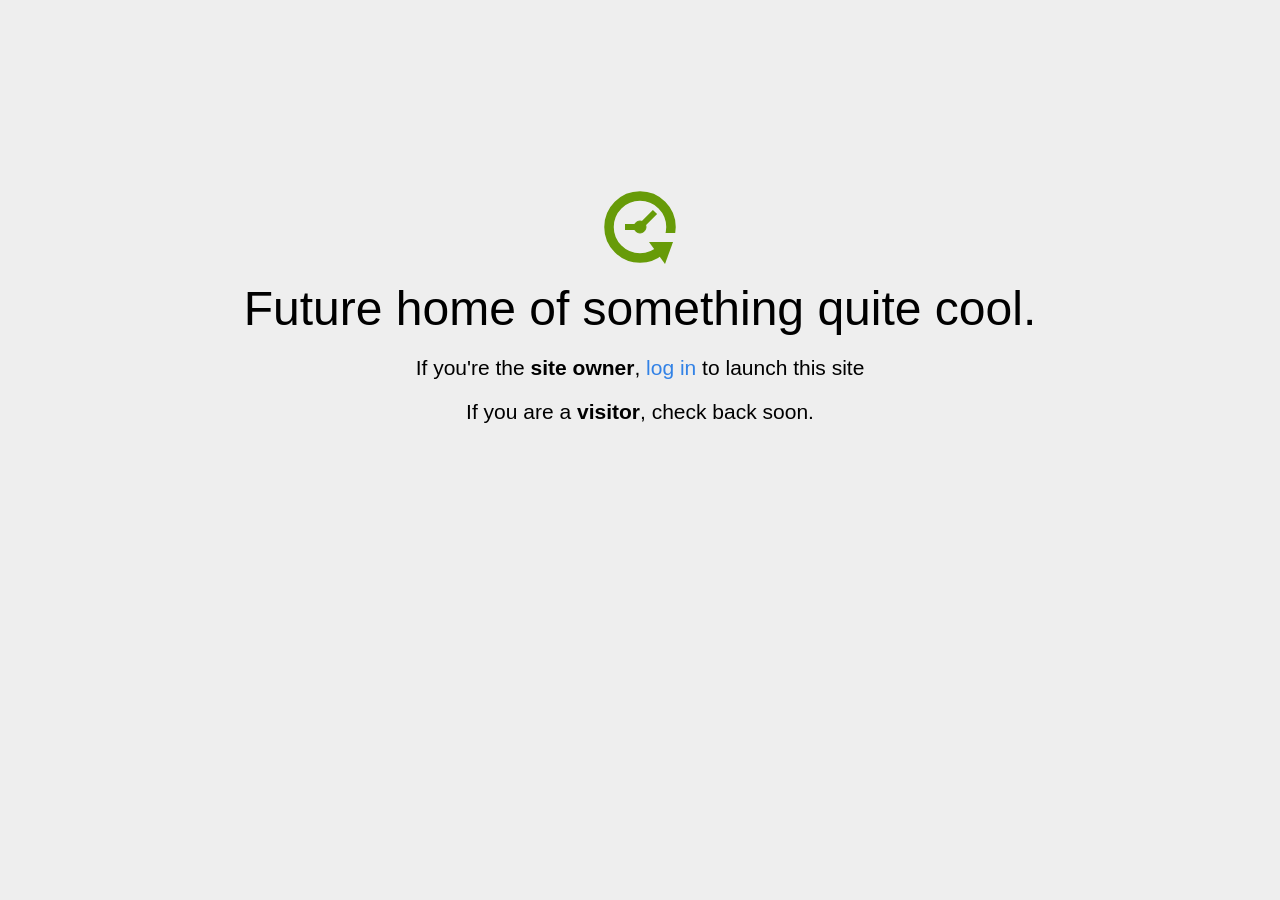
<file: home.html>
<!DOCTYPE html>
<html>
<head>
<title>Coming Soon</title>
<meta http-equiv="content-type" content="text/html; charset=utf-8" >
<meta name="viewport" content="width=device-width, initial-scale=1.0">
<style type="text/css">
body {
  /*background: linear-gradient(90deg, white, gray);*/
  background-color: #eee;
}

body, h1, p {
  font-family: "Helvetica Neue", "Segoe UI", Segoe, Helvetica, Arial, "Lucida Grande", sans-serif;
  font-weight: normal;
  margin: 0;
  padding: 0;
  text-align: center;
}

.container {
  margin-left:  auto;
  margin-right:  auto;
  margin-top: 177px;
  max-width: 1170px;
  padding-right: 15px;
  padding-left: 15px;
}

.row:before, .row:after {
  display: table;
  content: " ";
}

h1 {
  font-size: 48px;
  font-weight: 300;
  margin: 0 0 20px 0;
}

.lead {
  font-size: 21px;
  font-weight: 200;
  margin-bottom: 20px;
}

p {
  margin: 0 0 10px;
}

a {
  color: #3282e6;
  text-decoration: none;
}
</style>
</head>

<body>
<div class="container text-center" id="error">

  <svg height="100" width="100">
    <circle cx="50" cy="50" r="31" stroke="#679b08" stroke-width="9.5" fill="none" />
    <circle cx="50" cy="50" r="6" stroke="#679b08" stroke-width="1" fill="#679b08" />
    <line x1="50" y1="50" x2="35" y2="50" style="stroke:#679b08;stroke-width:6" />
    <line x1="65" y1="35" x2="50" y2="50" style="stroke:#679b08;stroke-width:6" />
    <path d="M59 65 L83 65 L75 87 Z" fill="#679b08" />
    <rect width="20" height="9" x="70" y="56" style="fill:#eee;stroke-width:0;" />
  </svg>
  <div class="row">
    <div class="col-md-12">
      <div class="main-icon text-success"><span class="uxicon uxicon-clock-refresh"></span></div>
      <h1>Future home of something quite cool.</h1>
      <p class="lead">If you're the <strong>site owner</strong>, <a href="/cpanel">log in</a> to launch this site</p>
      <p class="lead">If you are a <strong>visitor</strong>, check back soon.</p>
    </div>
  </div>

</div>

</body>
</html>
</file>
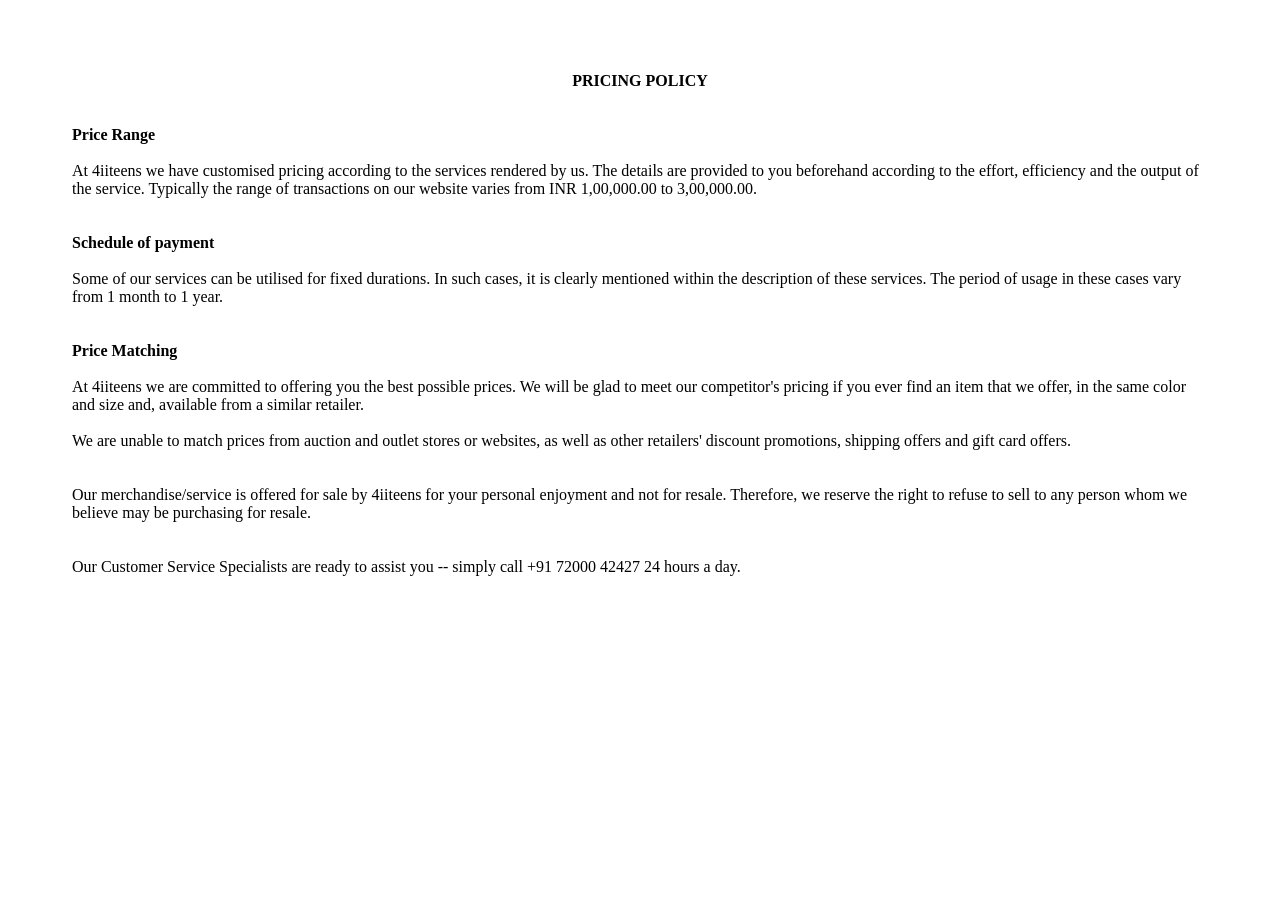
<file: pricing.html>
<!DOCTYPE html>
<!DOCTYPE html>
<html>
<head>
	<title>Pricing Policy</title>
</head>
<body style="padding: 5%">
	<center><b>PRICING POLICY</b></center>
	<br><br>
	<b>Price Range</b><br><br>
	At 4iiteens we have customised pricing according to the services rendered by us. The details are provided to you beforehand according to the effort, efficiency and the output of the service. Typically the range of transactions on our website varies from INR 1,00,000.00 to 3,00,000.00.<br><br><br>
	<b>Schedule of payment</b><br><br>
	Some of our services can be utilised for fixed durations. In such cases, it is clearly mentioned within the description of these services. The period of usage in these cases vary from 1 month to 1 year.<br><br><br>
	<b>Price Matching</b><br><br>
	At 4iiteens we are committed to offering you the best possible prices. We will be glad to meet our competitor's pricing if you ever find an item that we offer, in the same color and size and, available from a similar retailer.<br><br>
	We are unable to match prices from auction and outlet stores or websites, as well as other retailers' discount promotions, shipping offers and gift card offers.<br><br><br>
	Our merchandise/service is offered for sale by 4iiteens for your personal enjoyment and not for resale. Therefore, we reserve the right to refuse to sell to any person whom we believe may be purchasing for resale.<br><br><br>
	Our Customer Service Specialists are ready to assist you -- simply call +91 72000 42427 24 hours a day.
</body>
</html>
</file>
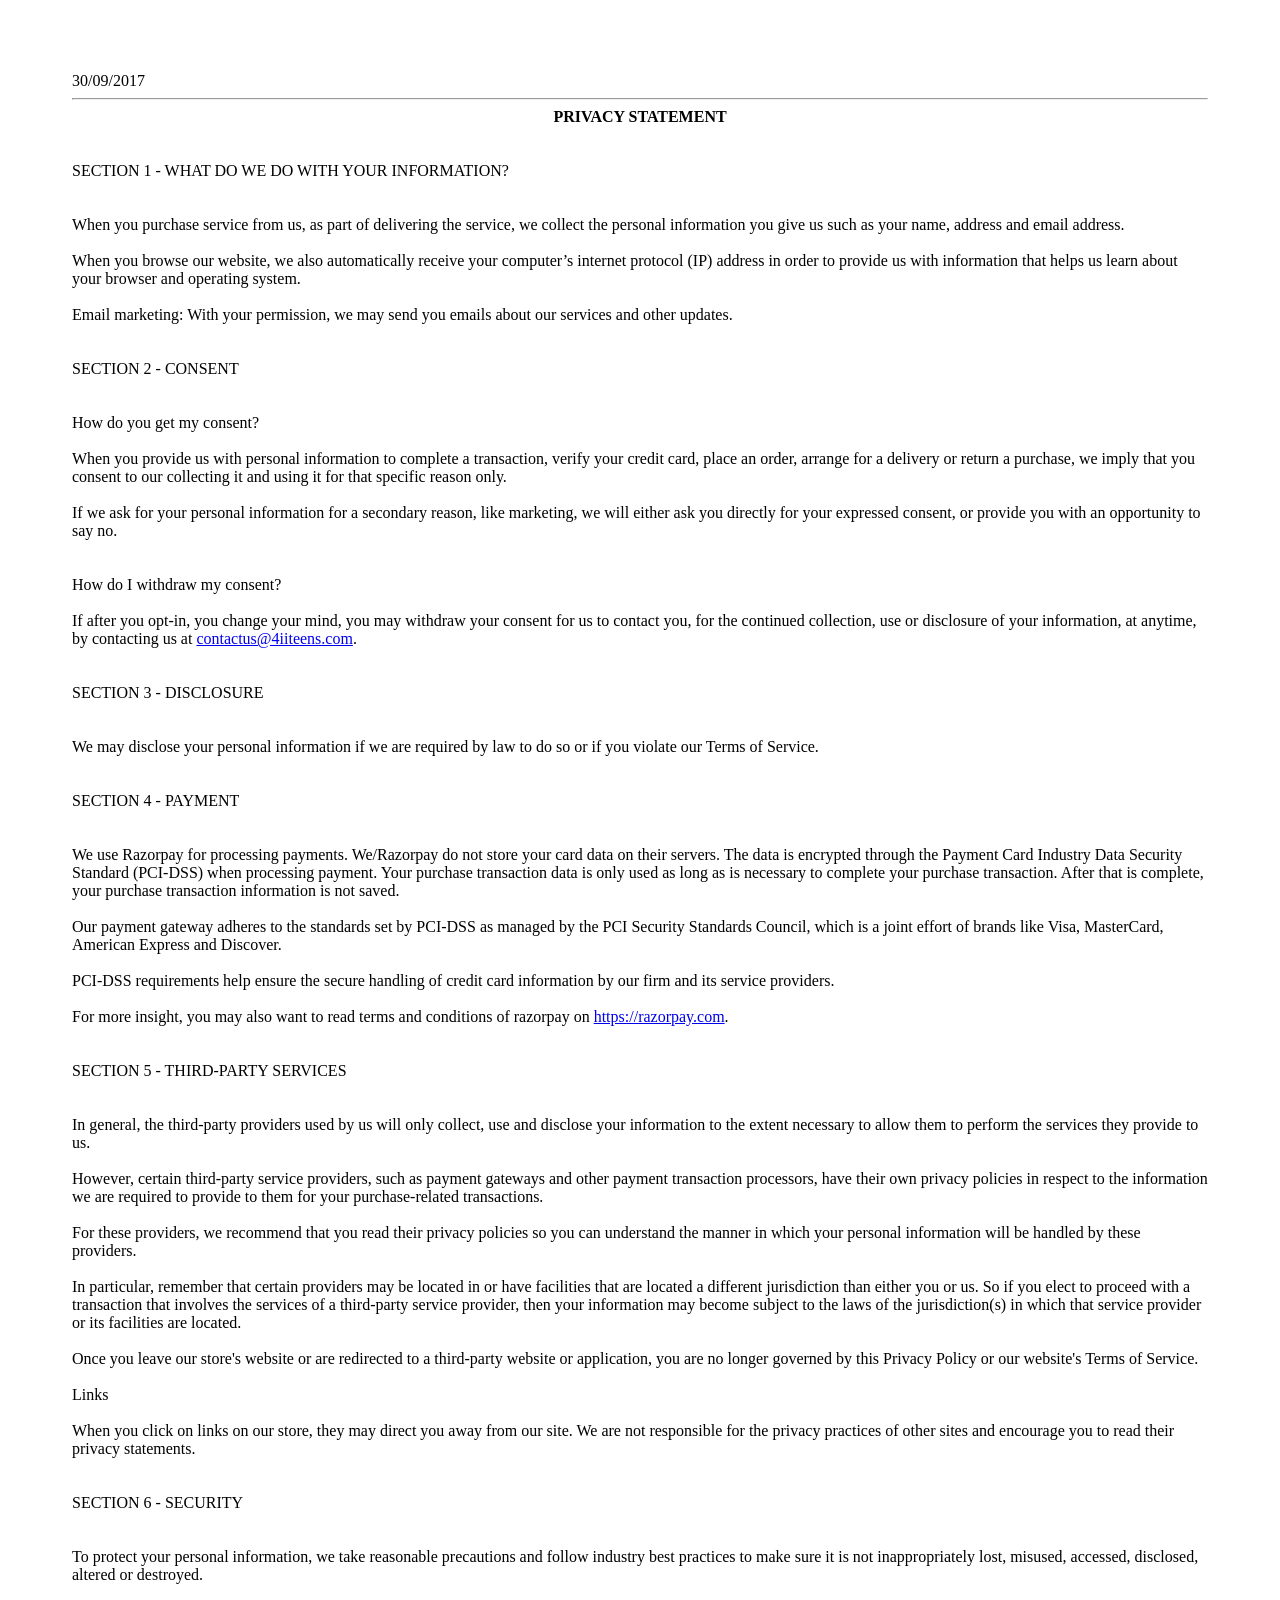
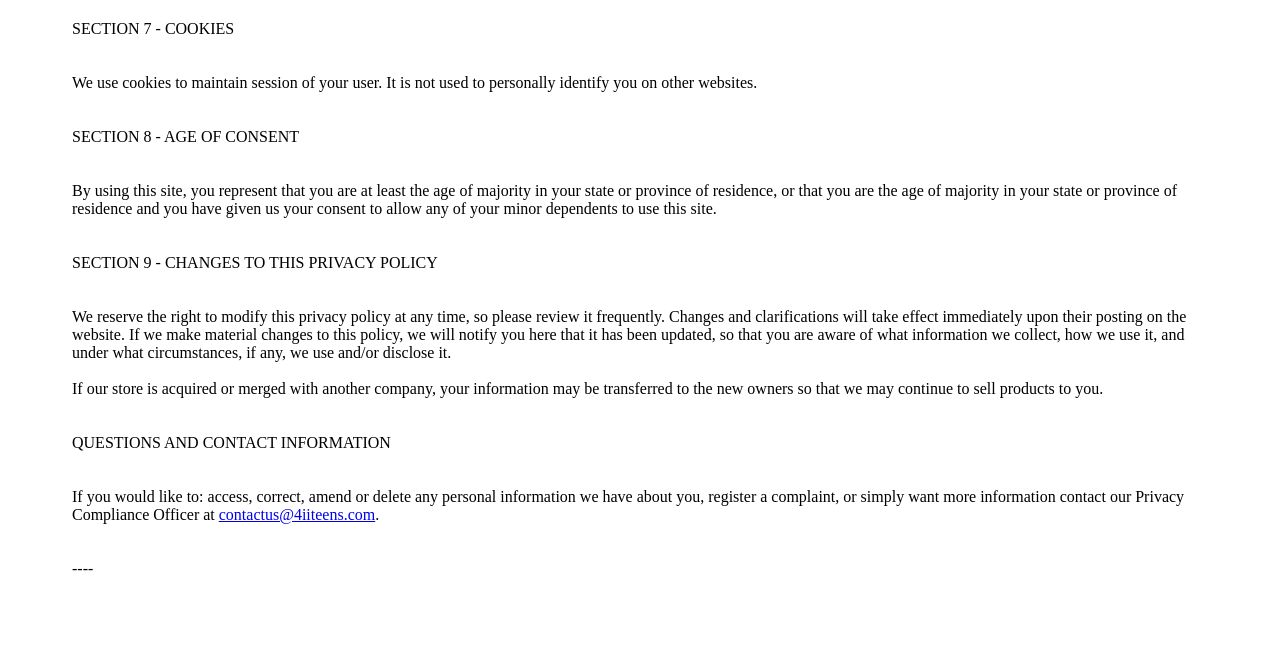
<file: privacy.html>
<!DOCTYPE html>
<!DOCTYPE html>
<html>
<head>
	<title>Privacy Statement</title>
</head>
<body style="padding: 5%">
	30/09/2017
	<hr>
	<center><b>PRIVACY STATEMENT</b></center>
	<br><br>
	SECTION 1 - WHAT DO WE DO WITH YOUR INFORMATION?<br><br><br>
	When you purchase service from us, as part of delivering the service, we collect the personal information you give us such as your name, address and email address.<br><br>
	When you browse our website, we also automatically receive your computer’s internet protocol (IP) address in order to provide us with information that helps us learn about your browser and operating system.<br><br>
	Email marketing: With your permission, we may send you emails about our services and other updates.<br><br><br>
	SECTION 2 - CONSENT<br><br><br>
	How do you get my consent?<br><br>
	When you provide us with personal information to complete a transaction, verify your credit card, place an order, arrange for a delivery or return a purchase, we imply that you consent to our collecting it and using it for that specific reason only.<br><br>
	If we ask for your personal information for a secondary reason, like marketing, we will either ask you directly for your expressed consent, or provide you with an opportunity to say no.<br><br><br>
	How do I withdraw my consent?<br><br>
	If after you opt-in, you change your mind, you may withdraw your consent for us to contact you, for the continued collection, use or disclosure of your information, at anytime, by contacting us at <a href="https://contactus@4iiteens.com">contactus@4iiteens.com</a>.<br><br><br>
	SECTION 3 - DISCLOSURE<br><br><br>
	We may disclose your personal information if we are required by law to do so or if you violate our Terms of Service.<br><br><br>
	SECTION 4 - PAYMENT<br><br><br>
	We use Razorpay for processing payments. We/Razorpay do not store your card data on their servers. The data is encrypted through the Payment Card Industry Data Security Standard (PCI-DSS) when processing payment. Your purchase transaction data is only used as long as is necessary to complete your purchase transaction. After that is complete, your purchase transaction information is not saved.<br><br>
	Our payment gateway adheres to the standards set by PCI-DSS as managed by the PCI Security Standards Council, which is a joint effort of brands like Visa, MasterCard, American Express and Discover.<br><br>
	PCI-DSS requirements help ensure the secure handling of credit card information by our firm and its service providers.<br><br>
	For more insight, you may also want to read terms and conditions of razorpay on <a href="https://razorpay.com">https://razorpay.com</a>.<br><br><br>
	SECTION 5 - THIRD-PARTY SERVICES<br><br><br>
	In general, the third-party providers used by us will only collect, use and disclose your information to the extent necessary to allow them to perform the services they provide to us.<br><br>
	However, certain third-party service providers, such as payment gateways and other payment transaction processors, have their own privacy policies in respect to the information we are required to provide to them for your purchase-related transactions.<br><br>
	For these providers, we recommend that you read their privacy policies so you can understand the manner in which your personal information will be handled by these providers.<br><br>
	In particular, remember that certain providers may be located in or have facilities that are located a different jurisdiction than either you or us. So if you elect to proceed with a transaction that involves the services of a third-party service provider, then your information may become subject to the laws of the jurisdiction(s) in which that service provider or its facilities are located.<br><br>
	Once you leave our store's website or are redirected to a third-party website or application, you are no longer governed by this Privacy Policy or our website's Terms of Service.<br><br>
	Links<br><br>
	When you click on links on our store, they may direct you away from our site. We are not responsible for the privacy practices of other sites and encourage you to read their privacy statements.<br><br><br>
	SECTION 6 - SECURITY<br><br><br>
	To protect your personal information, we take reasonable precautions and follow industry best practices to make sure it is not inappropriately lost, misused, accessed, disclosed, altered or destroyed.<br><br><br>
	SECTION 7 - COOKIES<br><br><br>
	We use cookies to maintain session of your user. It is not used to personally identify you on other websites.<br><br><br>
	SECTION 8 - AGE OF CONSENT<br><br><br>
	By using this site, you represent that you are at least the age of majority in your state or province of residence, or that you are the age of majority in your state or province of residence and you have given us your consent to allow any of your minor dependents to use this site.<br><br><br>
	SECTION 9 - CHANGES TO THIS PRIVACY POLICY<br><br><br>
	We reserve the right to modify this privacy policy at any time, so please review it frequently. Changes and clarifications will take effect immediately upon their posting on the website. If we make material changes to this policy, we will notify you here that it has been updated, so that you are aware of what information we collect, how we use it, and under what circumstances, if any, we use and/or disclose it.<br><br>
	If our store is acquired or merged with another company, your information may be transferred to the new owners so that we may continue to sell products to you.<br><br><br>
	QUESTIONS AND CONTACT INFORMATION<br><br><br>
	If you would like to: access, correct, amend or delete any personal information we have about you, register a complaint, or simply want more information contact our Privacy Compliance Officer at <a href="contactus@4iiteens.com">contactus@4iiteens.com</a>.<br><br><br>
	----
</body>
</html>
</file>
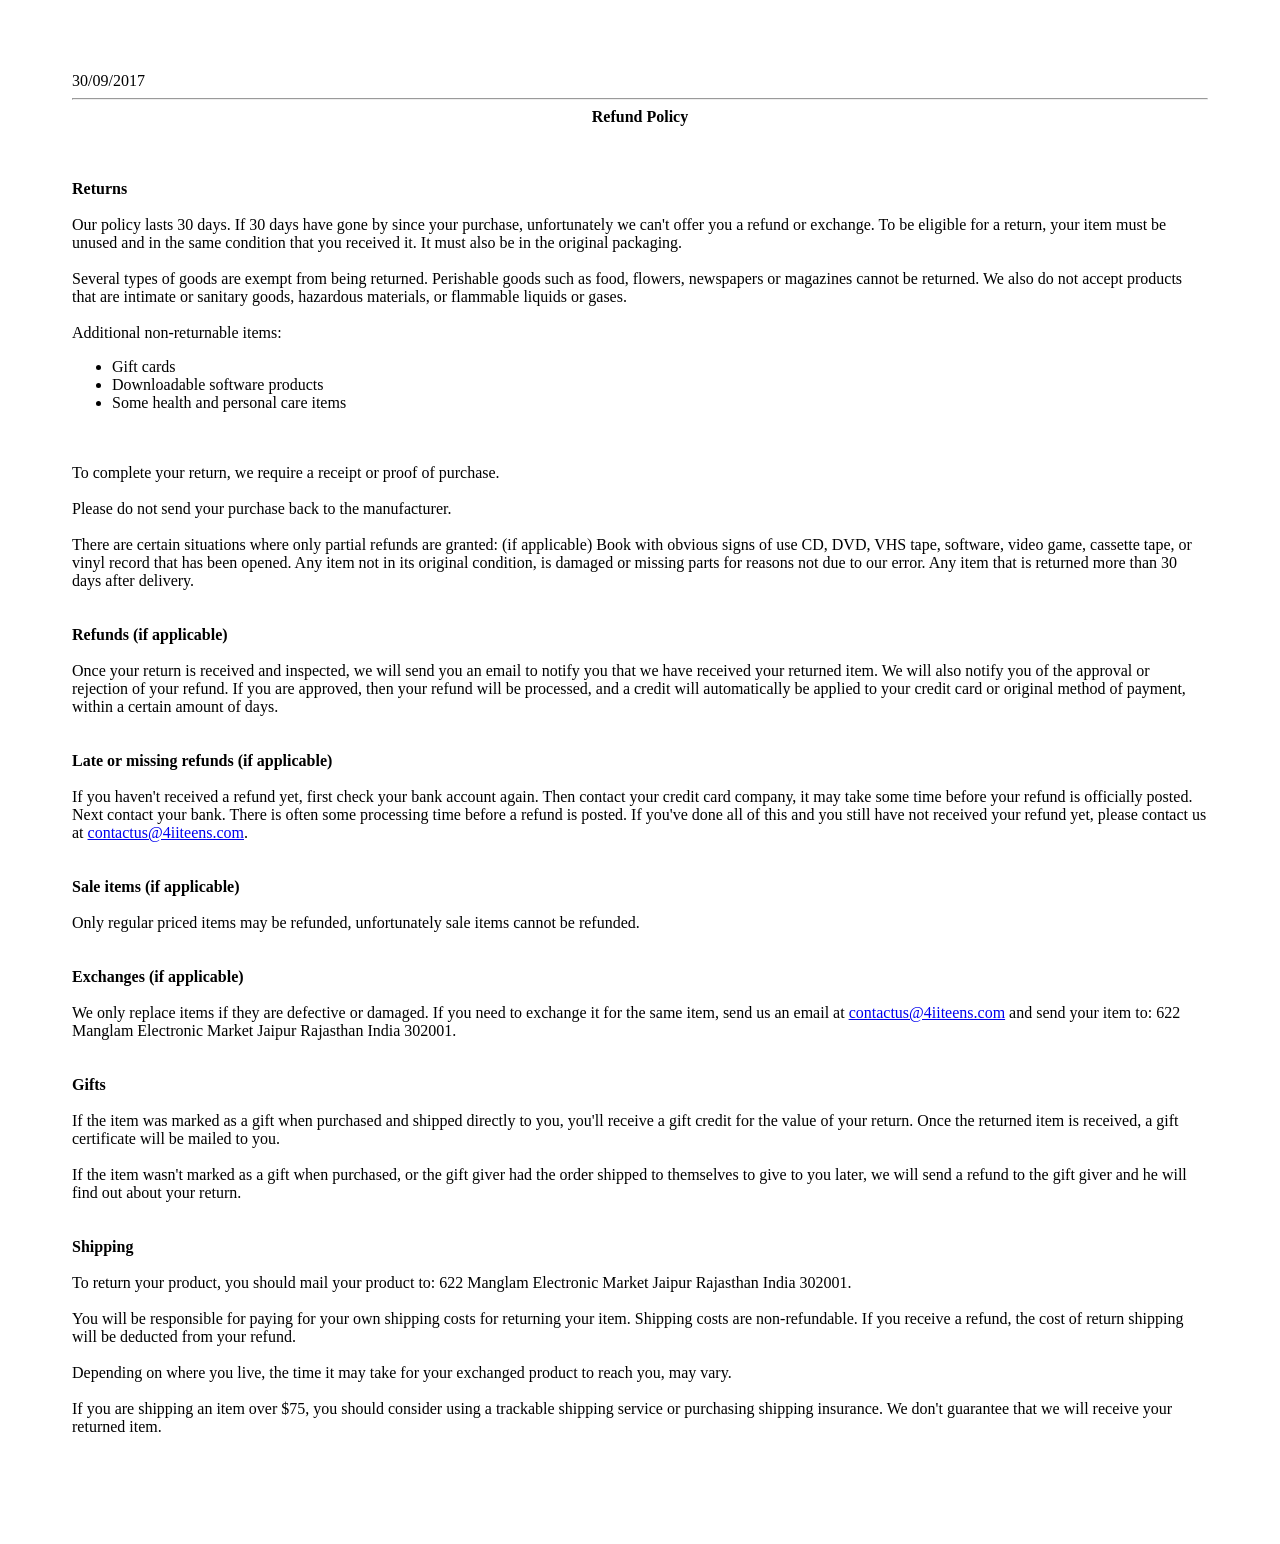
<file: refund.html>
<!DOCTYPE html>
<!DOCTYPE html>
<html>
<head>
	<title>Refund Policy</title>
</head>
<body style="padding: 5%">
	30/09/2017<br>
	<hr>
	<center><b>Refund Policy</b></center>
	<br><br><br>
	<b>Returns</b><br><br>
	Our policy lasts 30 days. If 30 days have gone by since your purchase, unfortunately we can&#39;t offer you a refund or exchange.
	To be eligible for a return, your item must be unused and in the same condition that you received it. It must also be in the original packaging.<br><br>
	Several types of goods are exempt from being returned. Perishable goods such as food, flowers, newspapers or magazines cannot be returned. We also do not accept products that are intimate or sanitary goods, hazardous materials, or flammable liquids or gases.<br><br>
	Additional non-returnable items:<br>
	<ul>
		<li>Gift cards</li>
		<li>Downloadable software products</li>
		<li>Some health and personal care items</li>
	</ul>
	<br><br>
	To complete your return, we require a receipt or proof of purchase.<br><br>
	Please do not send your purchase back to the manufacturer.<br><br>
	There are certain situations where only partial refunds are granted: (if applicable) Book with obvious signs of use CD, DVD, VHS tape, software, video game, cassette tape, or vinyl record that has been opened. Any item not in its original condition, is damaged or missing parts for reasons not due to our error. Any item that is returned more than 30 days after delivery.<br><br><br>
	<b>Refunds (if applicable)</b><br><br>
	Once your return is received and inspected, we will send you an email to notify you that we have received your returned item. We will also notify you of the approval or rejection of your refund. If you are approved, then your refund will be processed, and a credit will automatically be applied to your credit card or original method of payment, within a certain amount of days.<br><br><br>
	<b>Late or missing refunds (if applicable)</b><br><br>
	If you haven&#39;t received a refund yet, first check your bank account again. Then contact your credit card company, it may take some time before your refund is officially posted. Next contact your bank. There is often some processing time before a refund is posted. If you&#39;ve done all of this and you still have not received your refund yet, please contact us at <a href="https://contactus@4iiteens.com">contactus@4iiteens.com</a>.<br><br><br>
	<b>Sale items (if applicable)</b><br><br>
	Only regular priced items may be refunded, unfortunately sale items cannot be refunded.<br><br><br>
	<b>Exchanges (if applicable)</b><br><br>
	We only replace items if they are defective or damaged. If you need to exchange it for the same item, send us an email at <a href="https://contactus@4iiteens.com">contactus@4iiteens.com</a> and send your item to: 622 Manglam Electronic Market Jaipur Rajasthan India 302001.<br><br><br>
	<b>Gifts</b><br><br>
	If the item was marked as a gift when purchased and shipped directly to you, you&#39;ll receive a gift credit for the value of your return. Once the returned item is received, a gift certificate will be mailed to you.<br><br>
	If the item wasn&#39;t marked as a gift when purchased, or the gift giver had the order shipped to themselves to give to you later, we will send a refund to the gift giver and he will find out about your return.<br><br><br>
	<b>Shipping</b><br><br>
	To return your product, you should mail your product to: 622 Manglam Electronic Market Jaipur Rajasthan India 302001.<br><br>
	You will be responsible for paying for your own shipping costs for returning your item. Shipping costs are non-refundable. If you receive a refund, the cost of return shipping will be deducted from your refund.<br><br>
	Depending on where you live, the time it may take for your exchanged product to reach you, may vary.<br><br>
	If you are shipping an item over $75, you should consider using a trackable shipping service or purchasing shipping insurance. We don&#39;t guarantee that we will receive your returned item.<br><br><br>
</body>
</html>
</file>
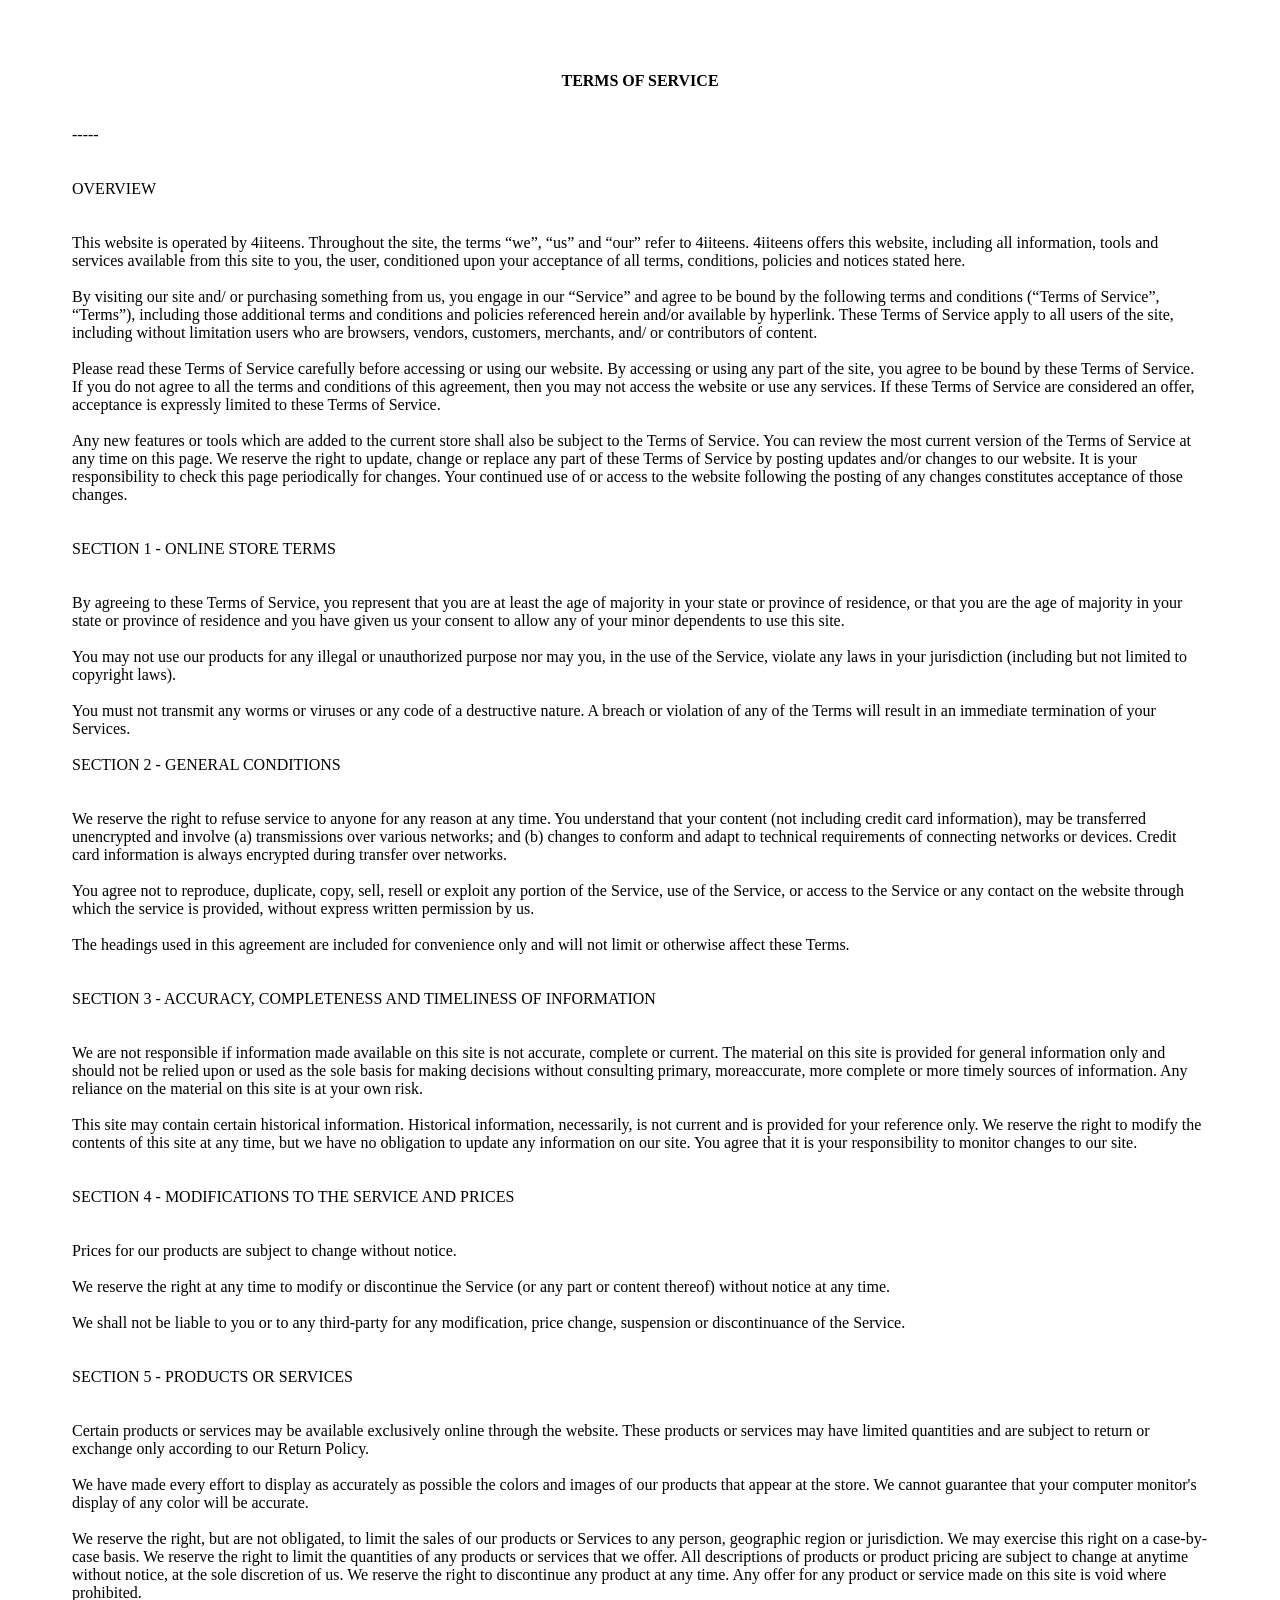
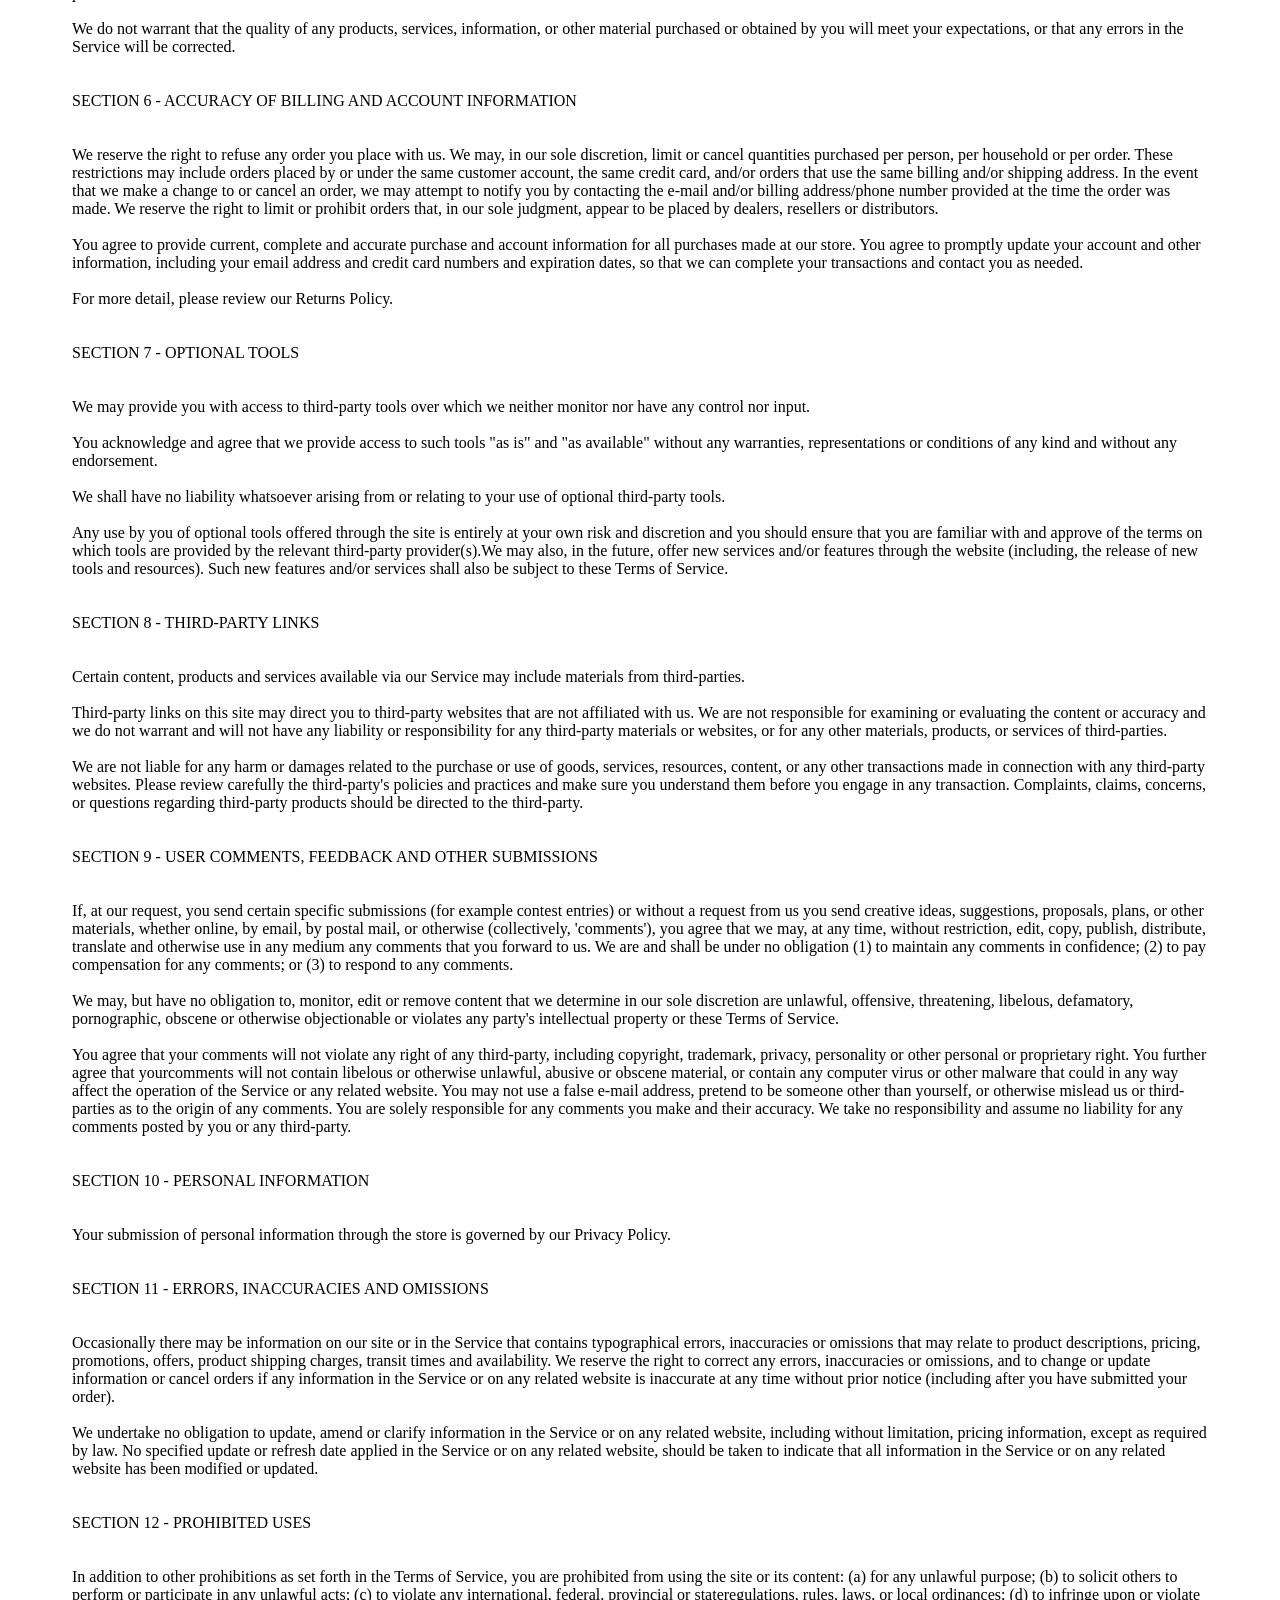
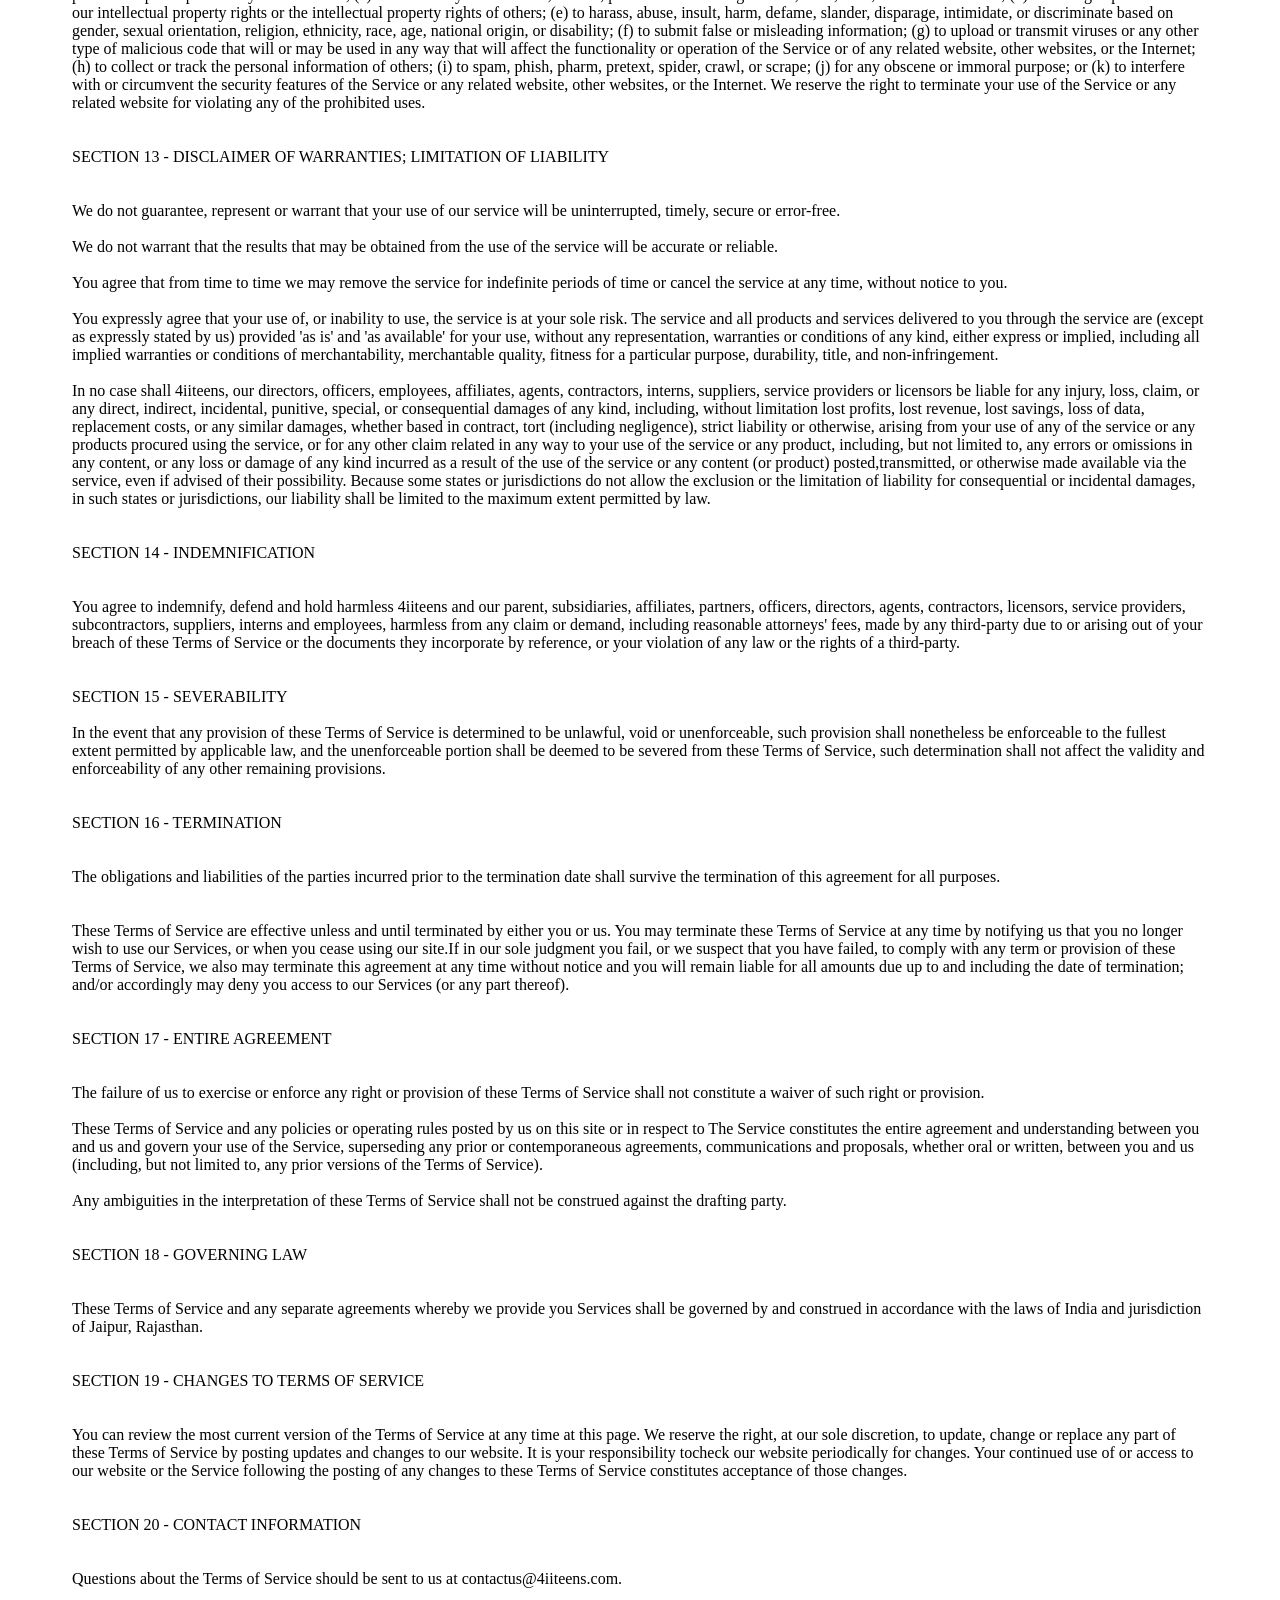
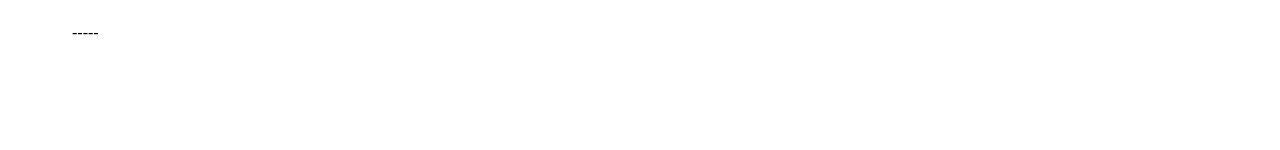
<file: terms.html>
<!DOCTYPE html>
<!DOCTYPE html>
<html>
<head>
	<title>Terms of service</title>
</head>
<body style="padding: 5%">
	<center><b>TERMS OF SERVICE</b></center>
	<br><br>-----<br><br><br>
	OVERVIEW<br><br><br>
	This website is operated by 4iiteens. Throughout the site, the terms <q>we</q>, <q>us</q> and <q>our</q> refer to 4iiteens. 4iiteens offers this website, including all information, tools and services available from this site to you, the user, conditioned upon your acceptance of all terms, conditions, policies and notices stated here.<br><br>
	By visiting our site and/ or purchasing something from us, you engage in our <q>Service</q> and agree to be bound by the following terms and conditions (<q>Terms of Service</q>, <q>Terms</q>), including those additional terms and conditions and policies referenced herein and/or available by hyperlink. These Terms of Service apply to all users of the site, including without limitation users who are browsers, vendors, customers, merchants, and/ or contributors of content.<br><br>
	Please read these Terms of Service carefully before accessing or using our website. By accessing or using any part of the site, you agree to be bound by these Terms of Service. If you do not agree to all the terms and conditions of this agreement, then you may not access the website or use any services. If these Terms of Service are considered an offer, acceptance is expressly limited to these Terms of Service.<br><br>
	Any new features or tools which are added to the current store shall also be subject to the Terms of Service. You can review the most current version of the Terms of Service at any time on this page. We reserve the right to update, change or replace any part of these Terms of Service by posting updates and/or changes to our website. It is your responsibility to check this page periodically for changes. Your continued use of or access to the website following the posting of any changes constitutes acceptance of those changes.<br><br><br>
	SECTION 1 - ONLINE STORE TERMS<br><br><br>
	By agreeing to these Terms of Service, you represent that you are at least the age of majority in your state or province of residence, or that you are the age of majority in your state or province of residence and you have given us your consent to allow any of your minor dependents to use this site.<br><br>
	You may not use our products for any illegal or unauthorized purpose nor may you, in the use of the Service, violate any laws in your jurisdiction (including but not limited to copyright laws).<br><br>
	You must not transmit any worms or viruses or any code of a destructive nature. A breach or violation of any of the Terms will result in an immediate termination of your Services.<br><br>
	SECTION 2 - GENERAL CONDITIONS<br><br><br>
	We reserve the right to refuse service to anyone for any reason at any time.
	You understand that your content (not including credit card information), may be transferred unencrypted and involve (a) transmissions over various networks; and (b) changes to conform and adapt to technical requirements of connecting networks or devices. Credit card information is always encrypted during transfer over networks.<br><br>
	You agree not to reproduce, duplicate, copy, sell, resell or exploit any portion of the Service, use of the Service, or access to the Service or any contact on the website through which the service is provided, without express written permission by us.<br><br>
	The headings used in this agreement are included for convenience only and will not limit or otherwise affect these Terms.<br><br><br>
	SECTION 3 - ACCURACY, COMPLETENESS AND TIMELINESS OF INFORMATION<br><br><br>
	We are not responsible if information made available on this site is not accurate, complete or current. The material on this site is provided for general information only and should not be relied upon or used as the sole basis for making decisions without consulting primary, moreaccurate, more complete or more timely sources of information. Any reliance on the material on this site is at your own risk.<br><br>
	This site may contain certain historical information. Historical information, necessarily, is not current and is provided for your reference only. We reserve the right to modify the contents of this site at any time, but we have no obligation to update any information on our site. You agree that it is your responsibility to monitor changes to our site.<br><br><br>
	SECTION 4 - MODIFICATIONS TO THE SERVICE AND PRICES<br><br><br>
	Prices for our products are subject to change without notice.<br><br>
	We reserve the right at any time to modify or discontinue the Service (or any part or content thereof) without notice at any time.<br><br>
	We shall not be liable to you or to any third-party for any modification, price change, suspension or discontinuance of the Service.<br><br><br>
	SECTION 5 - PRODUCTS OR SERVICES<br><br><br>
	Certain products or services may be available exclusively online through the website. These products or services may have limited quantities and are subject to return or exchange only according to our Return Policy.<br><br>
	We have made every effort to display as accurately as possible the colors and images of our products that appear at the store. We cannot guarantee that your computer monitor's display of any color will be accurate.<br><br>
	We reserve the right, but are not obligated, to limit the sales of our products or Services to any person, geographic region or jurisdiction. We may exercise this right on a case-by-case basis. We reserve the right to limit the quantities of any products or services that we offer. All descriptions of products or product pricing are subject to change at anytime without notice, at the sole discretion of us. We reserve the right to discontinue any product at any time. Any offer for any product or service made on this site is void where prohibited.<br><br>
	We do not warrant that the quality of any products, services, information, or other material purchased or obtained by you will meet your expectations, or that any errors in the Service will be corrected.<br><br><br>
	SECTION 6 - ACCURACY OF BILLING AND ACCOUNT INFORMATION<br><br><br>
	We reserve the right to refuse any order you place with us. We may, in our sole discretion, limit or cancel quantities purchased per person, per household or per order. These restrictions may include orders placed by or under the same customer account, the same credit card, and/or orders that use the same billing and/or shipping address. In the event that we make a change to or cancel an order, we may attempt to notify you by contacting the e-mail and/or billing address/phone number provided at the time the order was made. We reserve the right to limit or prohibit orders that, in our sole judgment, appear to be placed by dealers, resellers or distributors.<br><br>
	You agree to provide current, complete and accurate purchase and account information for all purchases made at our store. You agree to promptly update your account and other information, including your email address and credit card numbers and expiration dates, so that we can complete your transactions and contact you as needed.<br><br>
	For more detail, please review our Returns Policy.<br><br><br>
	SECTION 7 - OPTIONAL TOOLS<br><br><br>
	We may provide you with access to third-party tools over which we neither monitor nor have any control nor input.<br><br>
	You acknowledge and agree that we provide access to such tools "as is" and "as available" without any warranties, representations or conditions of any kind and without any endorsement.<br><br>
	We shall have no liability whatsoever arising from or relating to your use of optional third-party tools.<br><br>
	Any use by you of optional tools offered through the site is entirely at your own risk and discretion and you should ensure that you are familiar with and approve of the terms on which tools are provided by the relevant third-party provider(s).We may also, in the future, offer new services and/or features through the website (including, the release of new tools and resources). Such new features and/or services shall also be subject to these Terms of Service.<br><br><br>
	SECTION 8 - THIRD-PARTY LINKS<br><br><br>
	Certain content, products and services available via our Service may include materials from third-parties.<br><br>
	Third-party links on this site may direct you to third-party websites that are not affiliated with us. We are not responsible for examining or evaluating the content or accuracy and we do not warrant and will not have any liability or responsibility for any third-party materials or websites, or for any other materials, products, or services of third-parties.<br><br>
	We are not liable for any harm or damages related to the purchase or use of goods, services, resources, content, or any other transactions made in connection with any third-party websites. Please review carefully the third-party's policies and practices and make sure you understand them before you engage in any transaction. Complaints, claims, concerns, or questions regarding third-party products should be directed to the third-party.<br><br><br>
	SECTION 9 - USER COMMENTS, FEEDBACK AND OTHER SUBMISSIONS<br><br><br>
	If, at our request, you send certain specific submissions (for example contest entries) or without a request from us you send creative ideas, suggestions, proposals, plans, or other materials, whether online, by email, by postal mail, or otherwise (collectively, 'comments'), you agree that we may, at any time, without restriction, edit, copy, publish, distribute, translate and otherwise use in any medium any comments that you forward to us. We are and shall be under no obligation (1) to maintain any comments in confidence; (2) to pay compensation for any comments; or (3) to respond to any comments.<br><br>
	We may, but have no obligation to, monitor, edit or remove content that we determine in our sole discretion are unlawful, offensive, threatening, libelous, defamatory, pornographic, obscene or otherwise objectionable or violates any party's intellectual property or these Terms of Service.<br><br>
	You agree that your comments will not violate any right of any third-party, including copyright, trademark, privacy, personality or other personal or proprietary right. You further agree that yourcomments will not contain libelous or otherwise unlawful, abusive or obscene material, or contain any computer virus or other malware that could in any way affect the operation of the Service or any related website. You may not use a false e-mail address, pretend to be someone other than yourself, or otherwise mislead us or third-parties as to the origin of any comments. You are solely responsible for any comments you make and their accuracy. We take no responsibility and assume no liability for any comments posted by you or any third-party.<br><br><br>
	SECTION 10 - PERSONAL INFORMATION<br><br><br>
	Your submission of personal information through the store is governed by our Privacy Policy.<br><br><br>
	SECTION 11 - ERRORS, INACCURACIES AND OMISSIONS<br><br><br>
	Occasionally there may be information on our site or in the Service that contains typographical errors, inaccuracies or omissions that may relate to product descriptions, pricing, promotions, offers, product shipping charges, transit times and availability. We reserve the right to correct any errors, inaccuracies or omissions, and to change or update information or cancel orders if any information in the Service or on any related website is inaccurate at any time without prior notice (including after you have submitted your order).<br><br>
	We undertake no obligation to update, amend or clarify information in the Service or on any related website, including without limitation, pricing information, except as required by law. No specified update or refresh date applied in the Service or on any related website, should be taken to indicate that all information in the Service or on any related website has been modified or updated.<br><br><br>
	SECTION 12 - PROHIBITED USES<br><br><br>
	In addition to other prohibitions as set forth in the Terms of Service, you are prohibited from using the site or its content: (a) for any unlawful purpose; (b) to solicit others to perform or participate in any unlawful acts; (c) to violate any international, federal, provincial or stateregulations, rules, laws, or local ordinances; (d) to infringe upon or violate our intellectual property rights or the intellectual property rights of others; (e) to harass, abuse, insult, harm, defame, slander, disparage, intimidate, or discriminate based on gender, sexual orientation, religion, ethnicity, race, age, national origin, or disability; (f) to submit false or misleading information; (g) to upload or transmit viruses or any other type of malicious code that will or may be used in any way that will affect the functionality or operation of the Service or of any related website, other websites, or the Internet; (h) to collect or track the personal information of others; (i) to spam, phish, pharm, pretext, spider, crawl, or scrape; (j) for any obscene or immoral purpose; or (k) to interfere with or circumvent the security features of the Service or any related website, other websites, or the Internet. We reserve the right to terminate your use of the Service or any related website for violating any of the prohibited uses.<br><br><br>
	SECTION 13 - DISCLAIMER OF WARRANTIES; LIMITATION OF LIABILITY<br><br><br>
	We do not guarantee, represent or warrant that your use of our service will be uninterrupted, timely, secure or error-free.<br><br>
	We do not warrant that the results that may be obtained from the use of the service will be accurate or reliable.<br><br>
	You agree that from time to time we may remove the service for indefinite periods of time or cancel the service at any time, without notice to you.<br><br>
	You expressly agree that your use of, or inability to use, the service is at your sole risk. The service and all products and services delivered to you through the service are (except as expressly stated by us) provided 'as is' and 'as available' for your use, without any representation, warranties or conditions of any kind, either express or implied, including all implied warranties or conditions of merchantability, merchantable quality, fitness for a particular purpose, durability, title, and non-infringement.<br><br>
	In no case shall 4iiteens, our directors, officers, employees, affiliates, agents, contractors, interns, suppliers, service providers or licensors be liable for any injury, loss, claim, or any direct, indirect, incidental, punitive, special, or consequential damages of any kind, including, without limitation lost profits, lost revenue, lost savings, loss of data, replacement costs, or any similar damages, whether based in contract, tort (including negligence), strict liability or otherwise, arising from your use of any of the service or any products procured using the service, or for any other claim related in any way to your use of the service or any product, including, but not limited to, any errors or omissions in any content, or any loss or damage of any kind incurred as a result of the use of the service or any content (or product) posted,transmitted, or otherwise made available via the service, even if advised of their possibility. Because some states or jurisdictions do not allow the exclusion or the limitation of liability for consequential or incidental damages, in such states or jurisdictions, our liability shall be limited to the maximum extent permitted by law.<br><br><br>
	SECTION 14 - INDEMNIFICATION<br><br><br>
	You agree to indemnify, defend and hold harmless 4iiteens and our parent, subsidiaries, affiliates, partners, officers, directors, agents, contractors, licensors, service providers, subcontractors, suppliers, interns and employees, harmless from any claim or demand, including reasonable attorneys' fees, made by any third-party due to or arising out of your breach of these Terms of Service or the documents they incorporate by reference, or your violation of any law or the rights of a third-party.<br><br><br>
	SECTION 15 - SEVERABILITY<br><br>
	In the event that any provision of these Terms of Service is determined to be unlawful, void or unenforceable, such provision shall nonetheless be enforceable to the fullest extent permitted by applicable law, and the unenforceable portion shall be deemed to be severed from these Terms of Service, such determination shall not affect the validity and enforceability of any other remaining provisions.<br><br><br>
	SECTION 16 - TERMINATION<br><br><br>
	The obligations and liabilities of the parties incurred prior to the termination date shall survive the termination of this agreement for all purposes.<br><br><br>
	These Terms of Service are effective unless and until terminated by either you or us. You may terminate these Terms of Service at any time by notifying us that you no longer wish to use our Services, or when you cease using our site.If in our sole judgment you fail, or we suspect that you have failed, to comply with any term or provision of these Terms of Service, we also may terminate this agreement at any time without notice and you will remain liable for all amounts due up to and including the date of termination; and/or accordingly may deny you access to our Services (or any part thereof).<br><br><br>
	SECTION 17 - ENTIRE AGREEMENT<br><br><br>
	The failure of us to exercise or enforce any right or provision of these Terms of Service shall not constitute a waiver of such right or provision.<br><br>
	These Terms of Service and any policies or operating rules posted by us on this site or in respect to The Service constitutes the entire agreement and understanding between you and us and govern your use of the Service, superseding any prior or contemporaneous agreements, communications and proposals, whether oral or written, between you and us (including, but not limited to, any prior versions of the Terms of Service).<br><br>
	Any ambiguities in the interpretation of these Terms of Service shall not be construed against the drafting party.<br><br><br>
	SECTION 18 - GOVERNING LAW<br><br><br>These Terms of Service and any separate agreements whereby we provide you Services shall be governed by and construed in accordance with the laws of India and jurisdiction of Jaipur, Rajasthan.<br><br><br>
	SECTION 19 - CHANGES TO TERMS OF SERVICE<br><br><br>
	You can review the most current version of the Terms of Service at any time at this page. We reserve the right, at our sole discretion, to update, change or replace any part of these Terms of Service by posting updates and changes to our website. It is your responsibility tocheck our website periodically for changes. Your continued use of or access to our website or the Service following the posting of any changes to these Terms of Service constitutes acceptance of those changes.<br><br><br>
	SECTION 20 - CONTACT INFORMATION<br><br><br>
	Questions about the Terms of Service should be sent to us at contactus@4iiteens.com.<br><br><br>
	-----<br><br><br>
</body>
</html>
</file>
